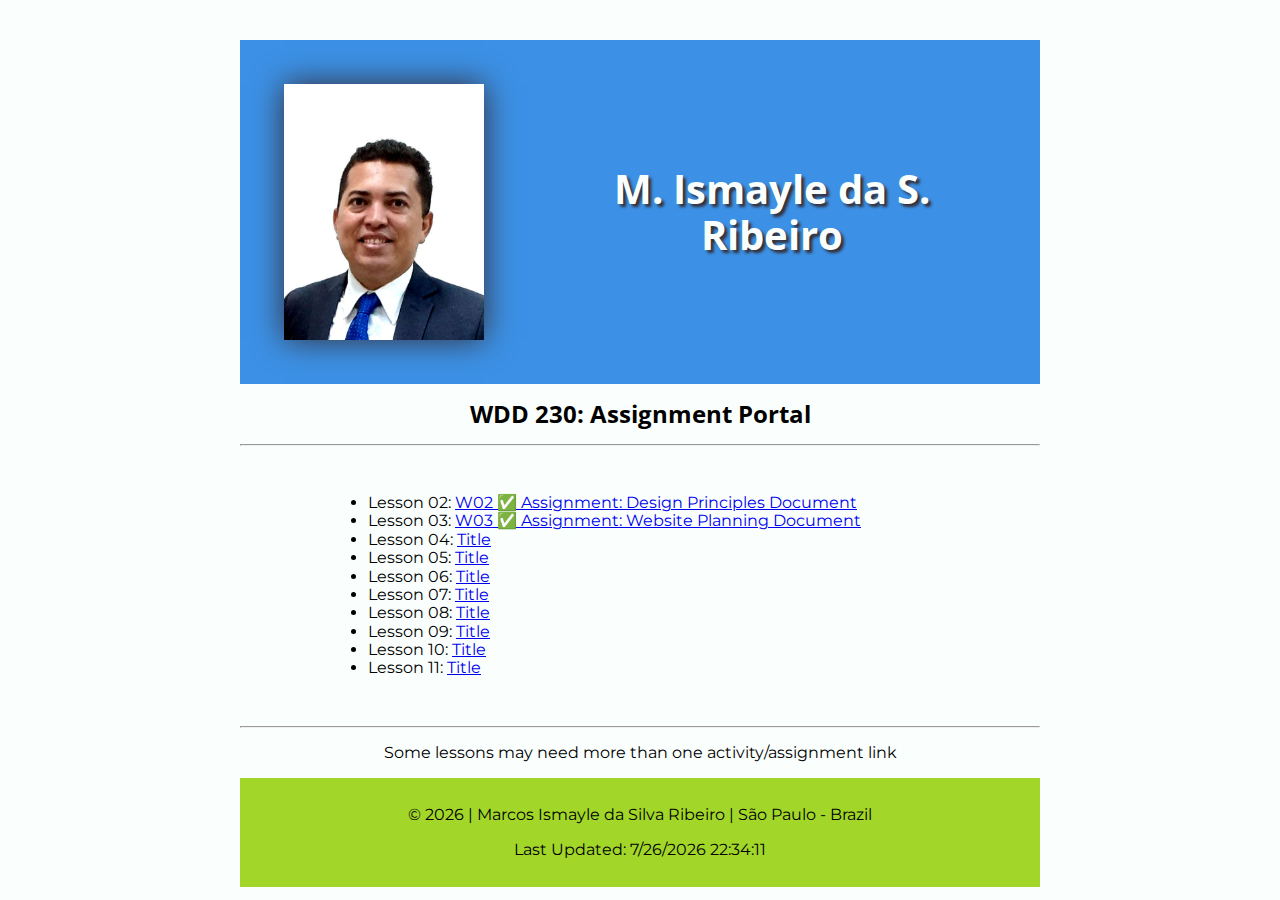
<file: index.html>
<!DOCTYPE html>
<html lang="en-US">
<head>
    <meta charset="UTF-8">
    <meta http-equiv="X-UA-Compatible" content="IE=edge">
    <meta name="viewport" content="width=device-width, initial-scale=1.0">
    <meta name="description" content="Assignment portal for Marcos Ismayle in WDD 230: Web Frontend Development at Brigham Young University - Idaho">
    <link rel="stylesheet" href="styles/normalize.css">
    <link rel="stylesheet" href="styles/small.css">
    <link rel="stylesheet" href="styles/medium.css">
    <title>Marcos Ismayle | WDD230 - Portal Assignment</title>
</head>

<body>
    <header>
        <img src="images/profile-picture.jpg" alt="profile picture">
        <h1>M. Ismayle da S. Ribeiro</h1>
    </header>
    <Main>
        <h2>WDD 230: Assignment Portal</h2>
        <hr>
        <ul>
            <li>Lesson 02: <a href="lesson2/design-principles.html">W02 ✅ Assignment: Design Principles Document</a></li>
            <li>Lesson 03: <a href="lesson3">W03 ✅ Assignment: Website Planning Document</a></li>
            <li>Lesson 04: <a href="#">Title</a></li>
            <li>Lesson 05: <a href="#">Title</a></li>
            <li>Lesson 06: <a href="#">Title</a></li>
            <li>Lesson 07: <a href="#">Title</a></li>
            <li>Lesson 08: <a href="#">Title</a></li>
            <li>Lesson 09: <a href="#">Title</a></li>
            <li>Lesson 10: <a href="#">Title</a></li>
            <li>Lesson 11: <a href="#">Title</a></li>
        </ul>
        <hr>
        <p>Some lessons may need more than one activity/assignment link</p>
    </Main>

    <footer>
        <p>&copy; <span id="currentYear"></span> | Marcos Ismayle da Silva Ribeiro | São Paulo - Brazil</p>
        <p><span id="lastUpdated"></span> </p>
    </footer>
    <script src="scripts/script.js"></script>
</body>

</html>
</file>
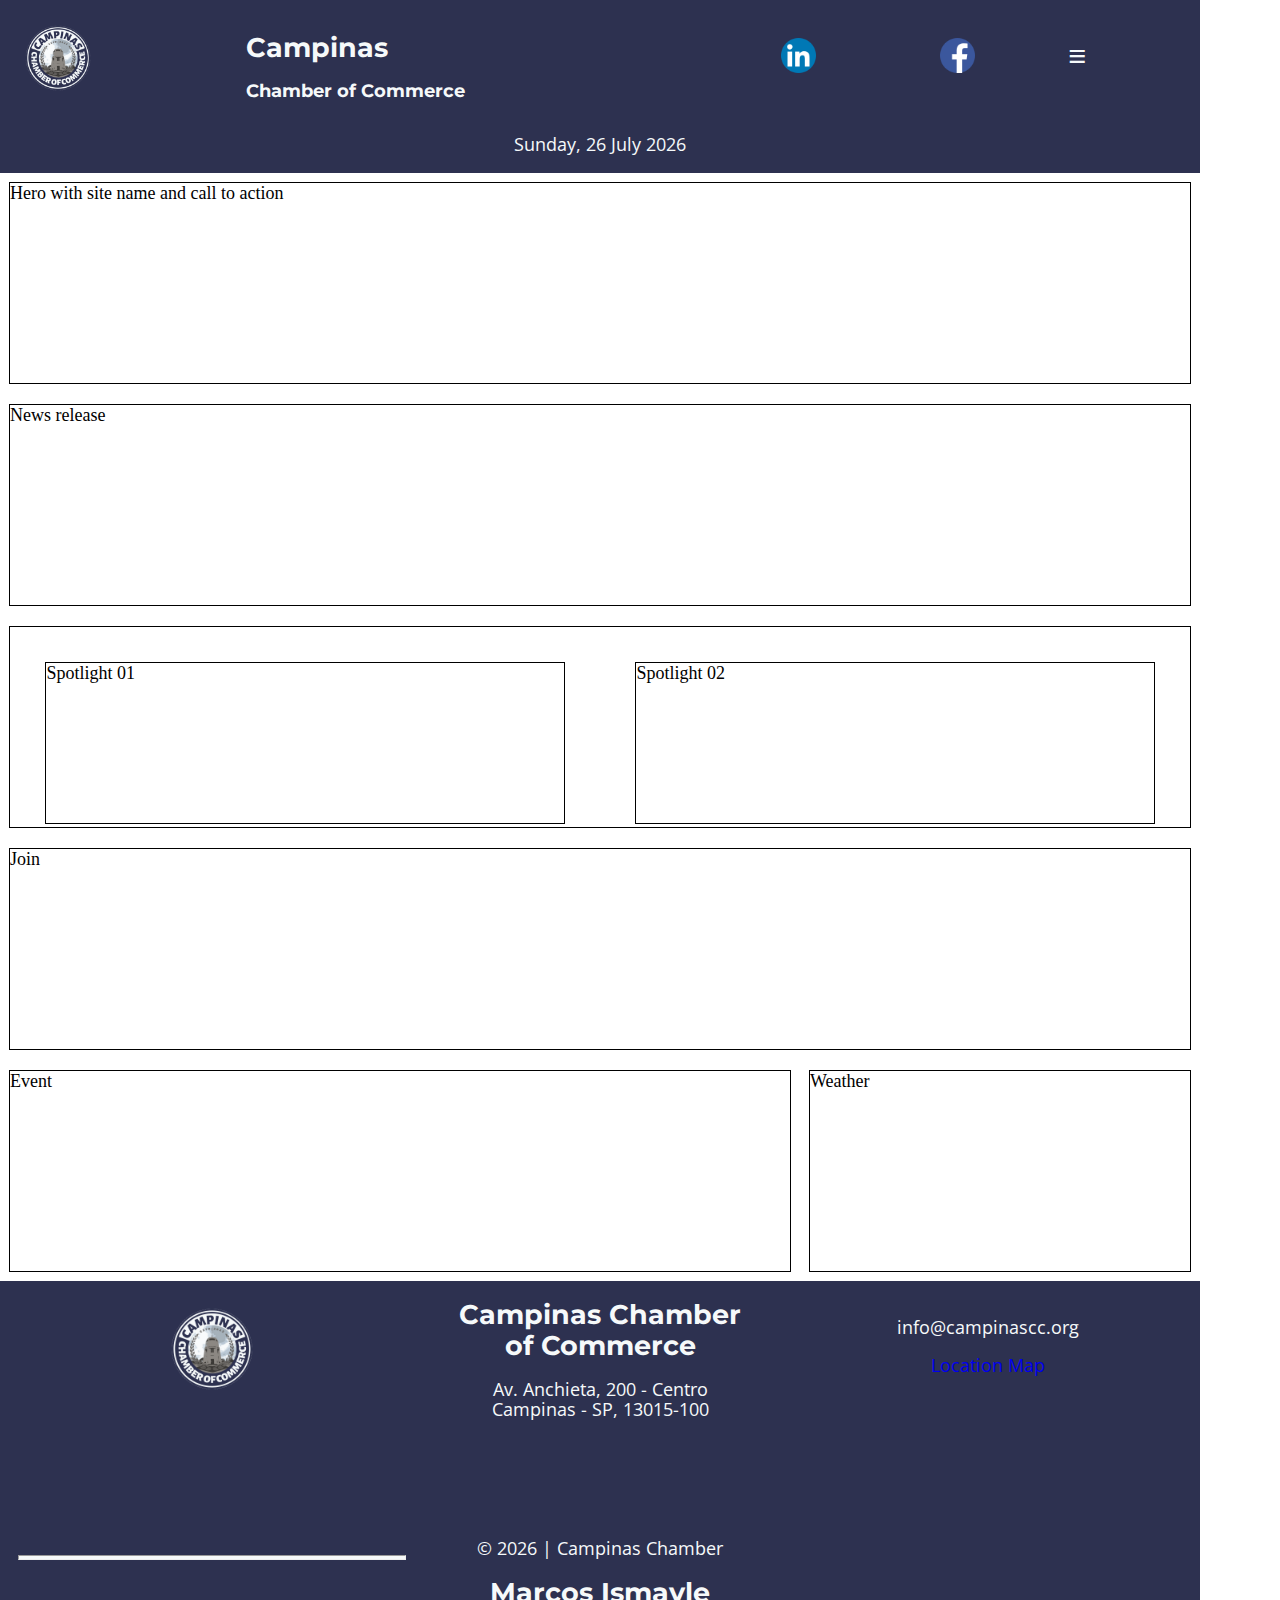
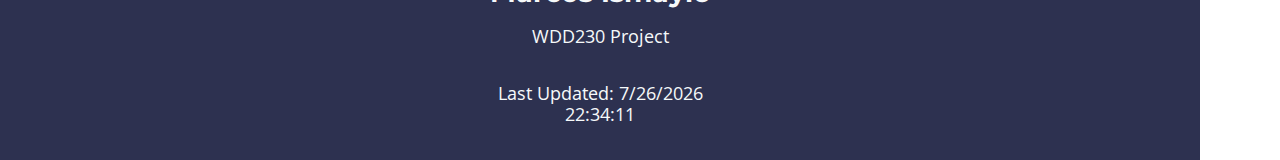
<file: chamber/index.html>
<!DOCTYPE html>
<html lang="en-US">
<head>
    <meta charset="UTF-8">
    <meta http-equiv="X-UA-Compatible" content="IE=edge">
    <meta name="viewport" content="width=device-width, initial-scale=1.0">
    <meta name="description" content="Homepage for Campinas Chamber of Commerce Website">
    <link rel="stylesheet" href="styles/normalize.css">
    <link rel="stylesheet" href="styles/small.css">
    <link rel="stylesheet" href="styles/medium.css">
    <title>Campinas Chamber of Commerce | Home </title>
</head>

<body>

    <header>
        <div class="grid-container">
            <img class="logo" src="images/chamber-of-commerce-logo.png" alt="Logo-image">        
            <div>
                <h1>Campinas</h1>
                <h2>Chamber of Commerce</h2>
            </div>        
            <a href="https://www.linkedin.com"><img src="images/linkedin-logo.png" alt="linkedin-logo-image"></a>
            <a href="https://www.fb.com"><img src="images/facebook-logo.png" alt="facebook-logo-image"></a>
            <nav>
                <ul class="navigation">
                    <li><a id="menu" href="#"></a></li>
                    <li><a href="index.html">Home</a></li>
                    <li><a href="target-audience.html">Audience</a></li>
                    <li><a href="design.html">Design</a></li>
                </ul>        
            </nav>
        </div>
        <p class="colored"><span id="todayString"></span></p>
    </header>

    <main>
        <div class="grid-container">
            <Section class="item1">Hero with site name and call to action</Section>
            <section class="item2">Event</section>
            <section class="item3">Weather</section>
            <section class="item4">News release</section>
            <section class="item5">
                <div>Spotlight 01</div>
                <div>Spotlight 02</div>
                <div>Spotlight 03</div>
            </section>
            <section class="item6">Join</section>
        </div>
    </main>

    <footer class="footer-grid">
        <img class="logo" src="images/chamber-of-commerce-logo.png" alt="Logo-image">
        <div>
            <h2 class="colored">Campinas Chamber of Commerce</h2>
            <p class="colored">Av. Anchieta, 200 - Centro Campinas - SP, 13015-100</p>
        </div>
        <div>
            <p class="colored">info@campinascc.org</p>
            <a href="https://goo.gl/maps/8EKWkgr32wRgwiud7">Location Map</a>
        </div>
        <hr>
        <div>
            <p class="colored">&copy; <span id="currentYear"></span> | Campinas Chamber</p>
            <h2 class="colored">Marcos Ismayle</h2>
            <p class="colored">WDD230 Project</p>
            <p class="colored"><span id="lastUpdated"></span> </p>
        </div>
    </footer>

    <script src="scripts/script.js"></script>

</body>

</html>
</file>
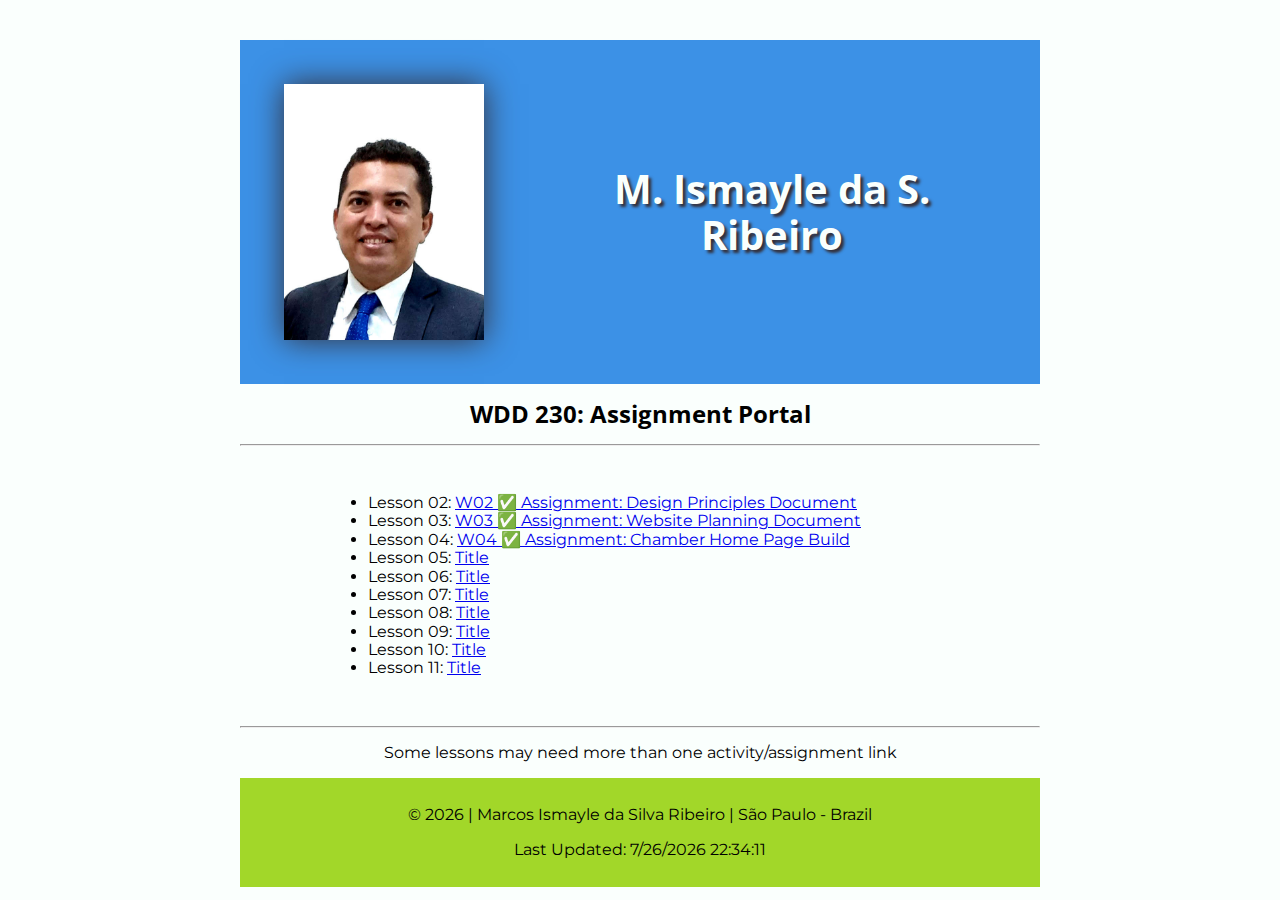
<file: lesson1/index.html>
<!DOCTYPE html>
<html lang="en-US">
<head>
    <meta charset="UTF-8">
    <meta http-equiv="X-UA-Compatible" content="IE=edge">
    <meta name="viewport" content="width=device-width, initial-scale=1.0">
    <meta name="description" content="Assignment portal for Marcos Ismayle in WDD 230: Web Frontend Development at Brigham Young University - Idaho">
    <link rel="stylesheet" href="styles/normalize.css">
    <link rel="stylesheet" href="styles/small.css">
    <link rel="stylesheet" href="styles/medium.css">
    <title>Marcos Ismayle | WDD230 - Portal Assignment</title>
</head>

<body>
    <header>
        <img src="images/profile-picture.jpg" alt="profile picture">
        <h1>M. Ismayle da S. Ribeiro</h1>
    </header>
    <Main>
        <h2>WDD 230: Assignment Portal</h2>
        <hr>
        <ul>
            <li>Lesson 02: <a href="../lesson2/design-principles.html">W02 ✅ Assignment: Design Principles Document</a></li>
            <li>Lesson 03: <a href="../lesson3">W03 ✅ Assignment: Website Planning Document</a></li>
            <li>Lesson 04: <a href="../chamber/index.html">W04 ✅ Assignment: Chamber Home Page Build</a></li>
            <li>Lesson 05: <a href="#">Title</a></li>
            <li>Lesson 06: <a href="#">Title</a></li>
            <li>Lesson 07: <a href="#">Title</a></li>
            <li>Lesson 08: <a href="#">Title</a></li>
            <li>Lesson 09: <a href="#">Title</a></li>
            <li>Lesson 10: <a href="#">Title</a></li>
            <li>Lesson 11: <a href="#">Title</a></li>
        </ul>
        <hr>
        <p>Some lessons may need more than one activity/assignment link</p>
    </Main>

    <footer>
        <p>&copy; <span id="currentYear"></span> | Marcos Ismayle da Silva Ribeiro | São Paulo - Brazil</p>
        <p><span id="lastUpdated"></span> </p>
    </footer>
    <script src="scripts/script.js"></script>
</body>

</html>
</file>
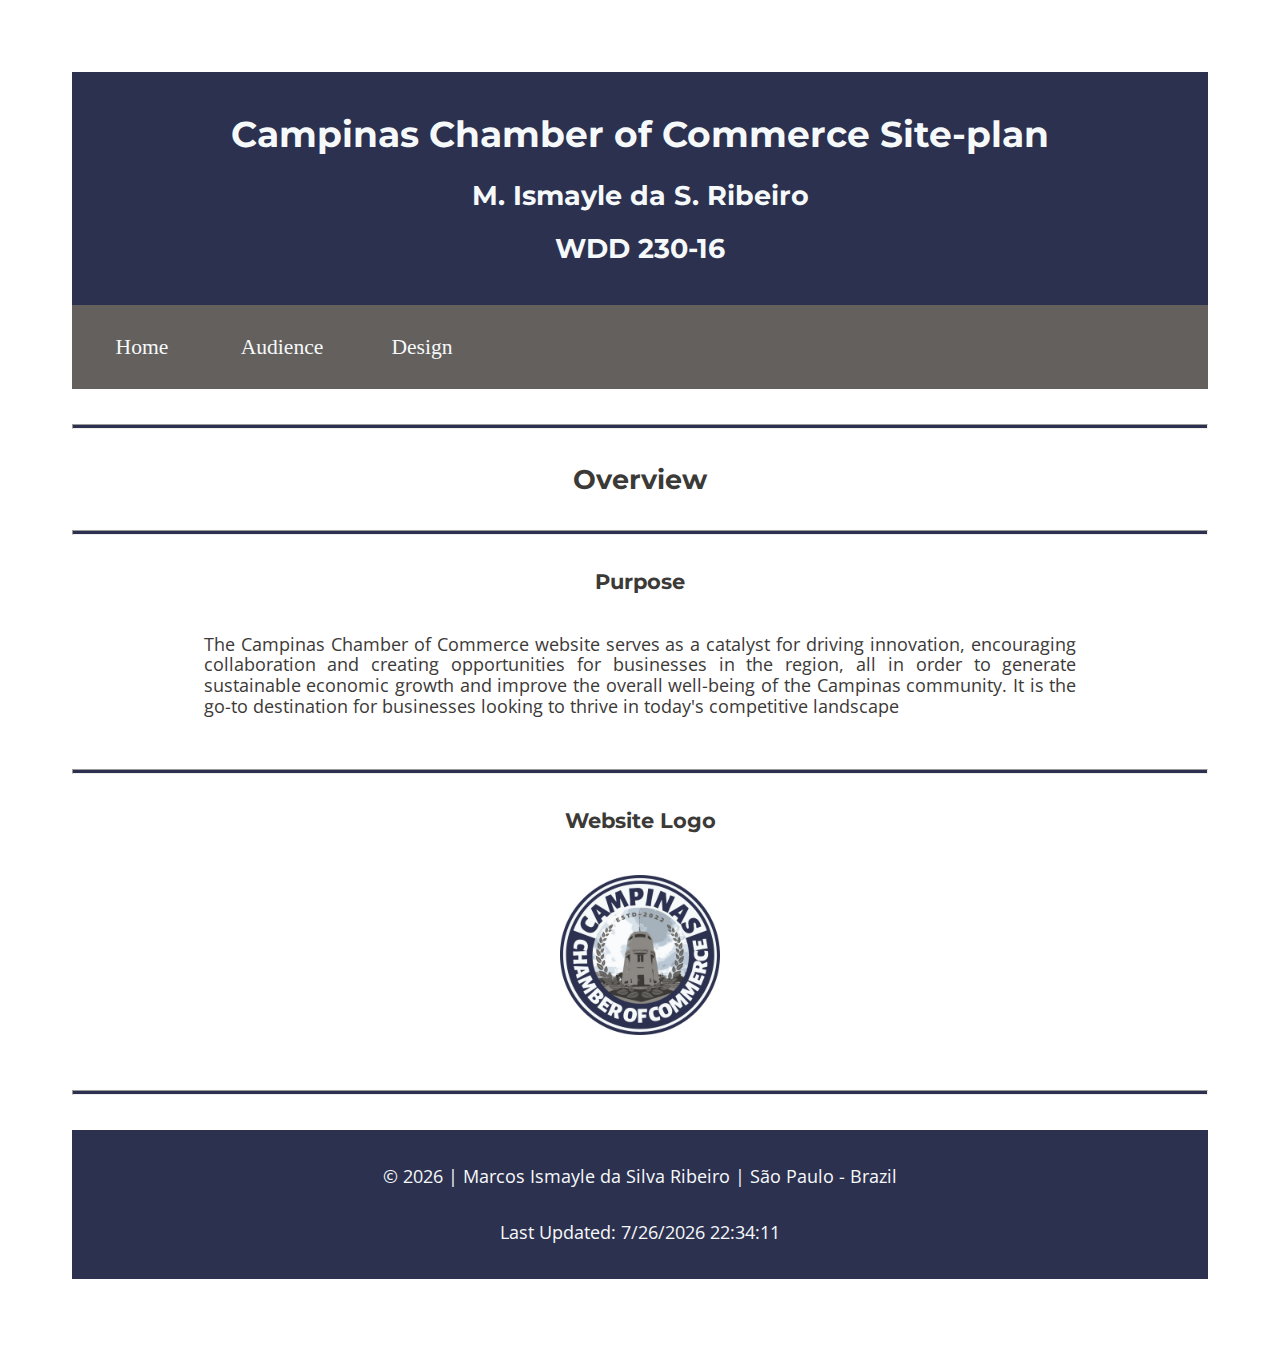
<file: lesson3/index.html>
<!DOCTYPE html>
<html lang="en-US">
<head>
    <meta charset="UTF-8">
    <meta http-equiv="X-UA-Compatible" content="IE=edge">
    <meta name="viewport" content="width=device-width, initial-scale=1.0">
    <meta name="description" content="Site-plan for Campinas Chamber of Commerce Website">
    <link rel="stylesheet" href="styles/normalize.css">
    <link rel="stylesheet" href="styles/small.css">
    <link rel="stylesheet" href="styles/medium.css">
    <title>Campinas Chamber of Commerce | Site-plan | Home </title>
</head>

<body>

    <header>
        <h1>Campinas Chamber of Commerce Site-plan</h1>
        <h2>M. Ismayle da S. Ribeiro</h2>
        <h2>WDD 230-16</h2>
    </header>
    <nav>
        <a href="index.html">Home</a>
        <a href="target-audience.html">Audience</a>
        <a href="design.html">Design</a>
    </nav>

    <main>
        <hr>
        <h2>Overview</h2>
        <hr>
        <h3>Purpose</h3>
        <p>The Campinas Chamber of Commerce website serves as a catalyst for driving innovation, encouraging collaboration and creating opportunities for businesses in the region, all in order to generate sustainable economic growth and improve the overall well-being of the Campinas community. It is the go-to destination for businesses looking to thrive in today's competitive landscape</p>

        <hr>
        <h3>Website Logo</h3>
        <img src="images/chamber-of-commerce-logo.png" alt="Logo-image">
        <hr>
    </main>
    <footer>
        <p class="colored">&copy; <span id="currentYear"></span> | Marcos Ismayle da Silva Ribeiro | São Paulo - Brazil</p>
        <p class="colored"><span id="lastUpdated"></span> </p>
    </footer>
    <script src="scripts/script.js"></script>
</body>

</html>
</file>
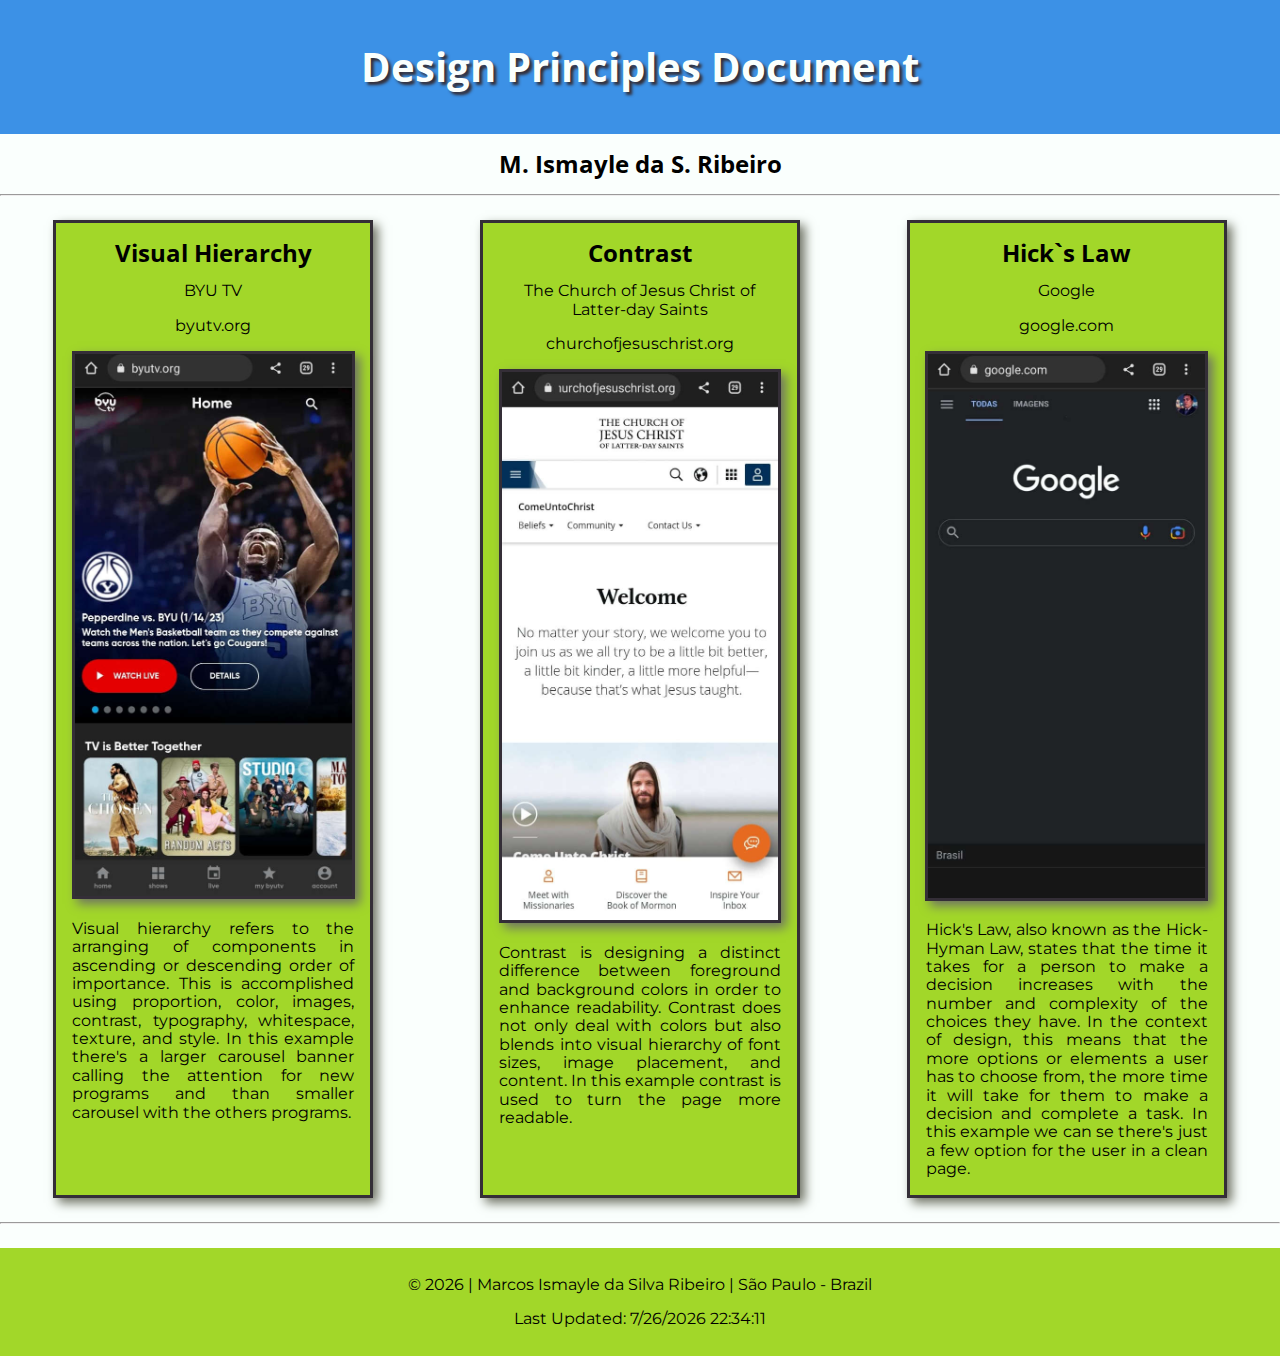
<file: design-principles.html>
<!DOCTYPE html>
<html lang="en-US">
<head>
    <meta charset="UTF-8">
    <meta http-equiv="X-UA-Compatible" content="IE=edge">
    <meta name="viewport" content="width=device-width, initial-scale=1.0">
    <meta name="description" content="W02 Assignment: Design Principles Document">
    <link rel="stylesheet" href="lesson2/styles/normalize.css">
    <link rel="stylesheet" href="lesson2/styles/small.css">
    <link rel="stylesheet" href="lesson2/styles/medium.css">
    <link rel="stylesheet" href="lesson2/styles/large.css">
    <title>Marcos Ismayle | W02 Assignment: Design Principles Document</title>
</head>

<body>
    <header>
        <h1>Design Principles Document</h1>
    </header>
    <main>
        <a href="index.html"><h2>M. Ismayle da S. Ribeiro</h2></a>
        <hr>
        <div id="grid">
            <section>
                <h2>Visual Hierarchy</h2>
                <p>BYU TV</p>
                <p><a href="https://www.byutv.org/">byutv.org</a></p>
                <img src="lesson2/images/visual-hierarchy.jpeg" alt="visual-hierarchy-example">
                <p>Visual hierarchy refers to the arranging of components in ascending or descending order of importance. This is accomplished using proportion, color, images, contrast, typography, whitespace, texture, and style. In this example there's a larger carousel banner calling the attention for new programs and than smaller carousel with the others programs.
                </p>
            </section>
            <section>
                <h2>Contrast</h2>
                <p>The Church of Jesus Christ of Latter-day Saints</p>
                <p><a href="https://www.churchofjesuschrist.org/?lang=eng">churchofjesuschrist.org</a></p>
                <img src="lesson2/images/contrast.jpeg" alt="constrast-example">
                <p>Contrast is designing a distinct difference between foreground and background colors in order to enhance readability. Contrast does not only deal with colors but also blends into visual hierarchy of font sizes, image placement, and content. In this example contrast is used to turn the page more readable.
                </p>
            </section>
            <section>
                <h2>Hick`s Law</h2>
                <p>Google</p>
                <p><a href="https://www.google.com/">google.com</a></p>
                <img src="lesson2/images/hicks-Law.jpeg" alt="hicks-Law-example">
                <p>Hick's Law, also known as the Hick-Hyman Law, states that the time it takes for a person to make a decision increases with the number and complexity of the choices they have. In the context of design, this means that the more options or elements a user has to choose from, the more time it will take for them to make a decision and complete a task. In this example we can se there's just a few option for the user in a clean page.
                </p>
            </section>
        </div>
        <hr>
    </main>

    <footer>
        <p>&copy; <span id="currentYear"></span> | Marcos Ismayle da Silva Ribeiro | São Paulo - Brazil</p>
        <p><span id="lastUpdated"></span> </p>
    </footer>
    <script src="lesson2/scripts/script.js"></script>
</body>

</html>
</file>
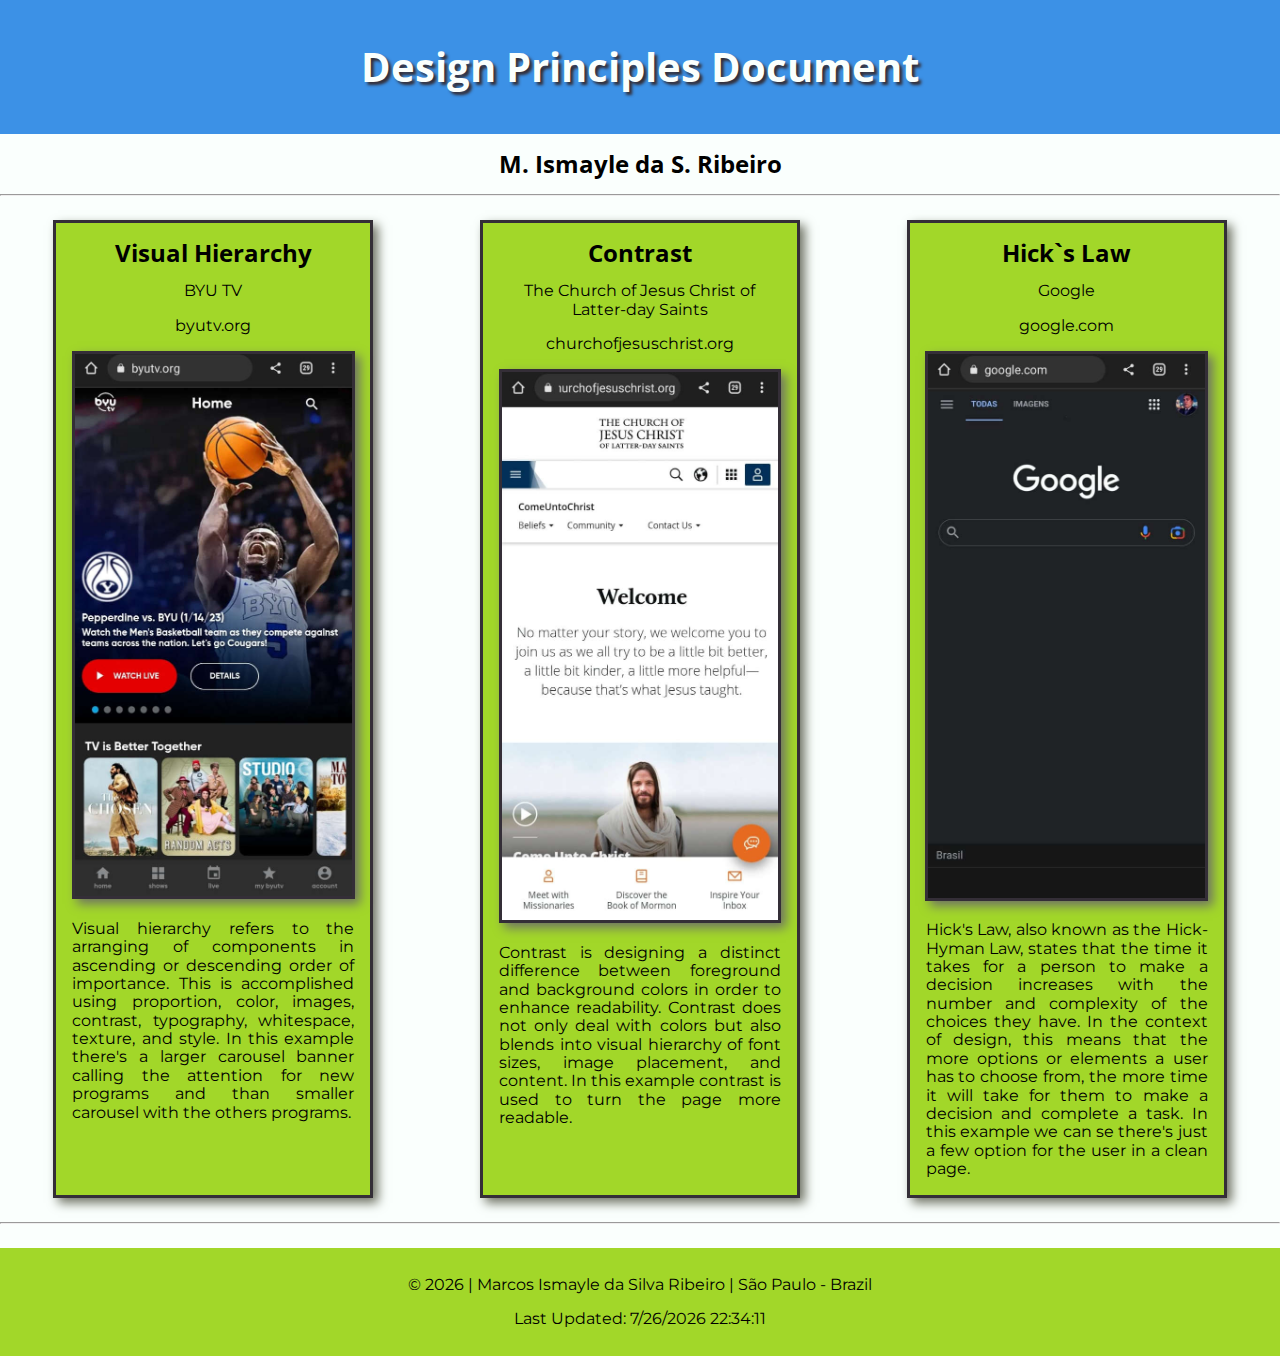
<file: lesson2/design-principles.html>
<!DOCTYPE html>
<html lang="en-US">
<head>
    <meta charset="UTF-8">
    <meta http-equiv="X-UA-Compatible" content="IE=edge">
    <meta name="viewport" content="width=device-width, initial-scale=1.0">
    <meta name="description" content="W02 Assignment: Design Principles Document">
    <link rel="stylesheet" href="styles/normalize.css">
    <link rel="stylesheet" href="styles/small.css">
    <link rel="stylesheet" href="styles/medium.css">
    <link rel="stylesheet" href="styles/large.css">
    <title>Marcos Ismayle | W02 Assignment: Design Principles Document</title>
</head>

<body>
    <header>
        <h1>Design Principles Document</h1>
    </header>
    <main>
        <a href="../lesson1/"><h2>M. Ismayle da S. Ribeiro</h2></a>
        <hr>
        <div id="grid">
            <section>
                <h2>Visual Hierarchy</h2>
                <p>BYU TV</p>
                <p><a href="https://www.byutv.org/">byutv.org</a></p>
                <img src="images/visual-hierarchy.jpeg" alt="visual-hierarchy-example">
                <p>Visual hierarchy refers to the arranging of components in ascending or descending order of importance. This is accomplished using proportion, color, images, contrast, typography, whitespace, texture, and style. In this example there's a larger carousel banner calling the attention for new programs and than smaller carousel with the others programs.
                </p>
            </section>
            <section>
                <h2>Contrast</h2>
                <p>The Church of Jesus Christ of Latter-day Saints</p>
                <p><a href="https://www.churchofjesuschrist.org/?lang=eng">churchofjesuschrist.org</a></p>
                <img src="images/contrast.jpeg" alt="constrast-example">
                <p>Contrast is designing a distinct difference between foreground and background colors in order to enhance readability. Contrast does not only deal with colors but also blends into visual hierarchy of font sizes, image placement, and content. In this example contrast is used to turn the page more readable.
                </p>
            </section>
            <section>
                <h2>Hick`s Law</h2>
                <p>Google</p>
                <p><a href="https://www.google.com/">google.com</a></p>
                <img src="images/hicks-Law.jpeg" alt="hicks-Law-example">
                <p>Hick's Law, also known as the Hick-Hyman Law, states that the time it takes for a person to make a decision increases with the number and complexity of the choices they have. In the context of design, this means that the more options or elements a user has to choose from, the more time it will take for them to make a decision and complete a task. In this example we can se there's just a few option for the user in a clean page.
                </p>
            </section>
        </div>
        <hr>
    </main>

    <footer>
        <p>&copy; <span id="currentYear"></span> | Marcos Ismayle da Silva Ribeiro | São Paulo - Brazil</p>
        <p><span id="lastUpdated"></span> </p>
    </footer>
    <script src="scripts/script.js"></script>
</body>

</html>
</file>
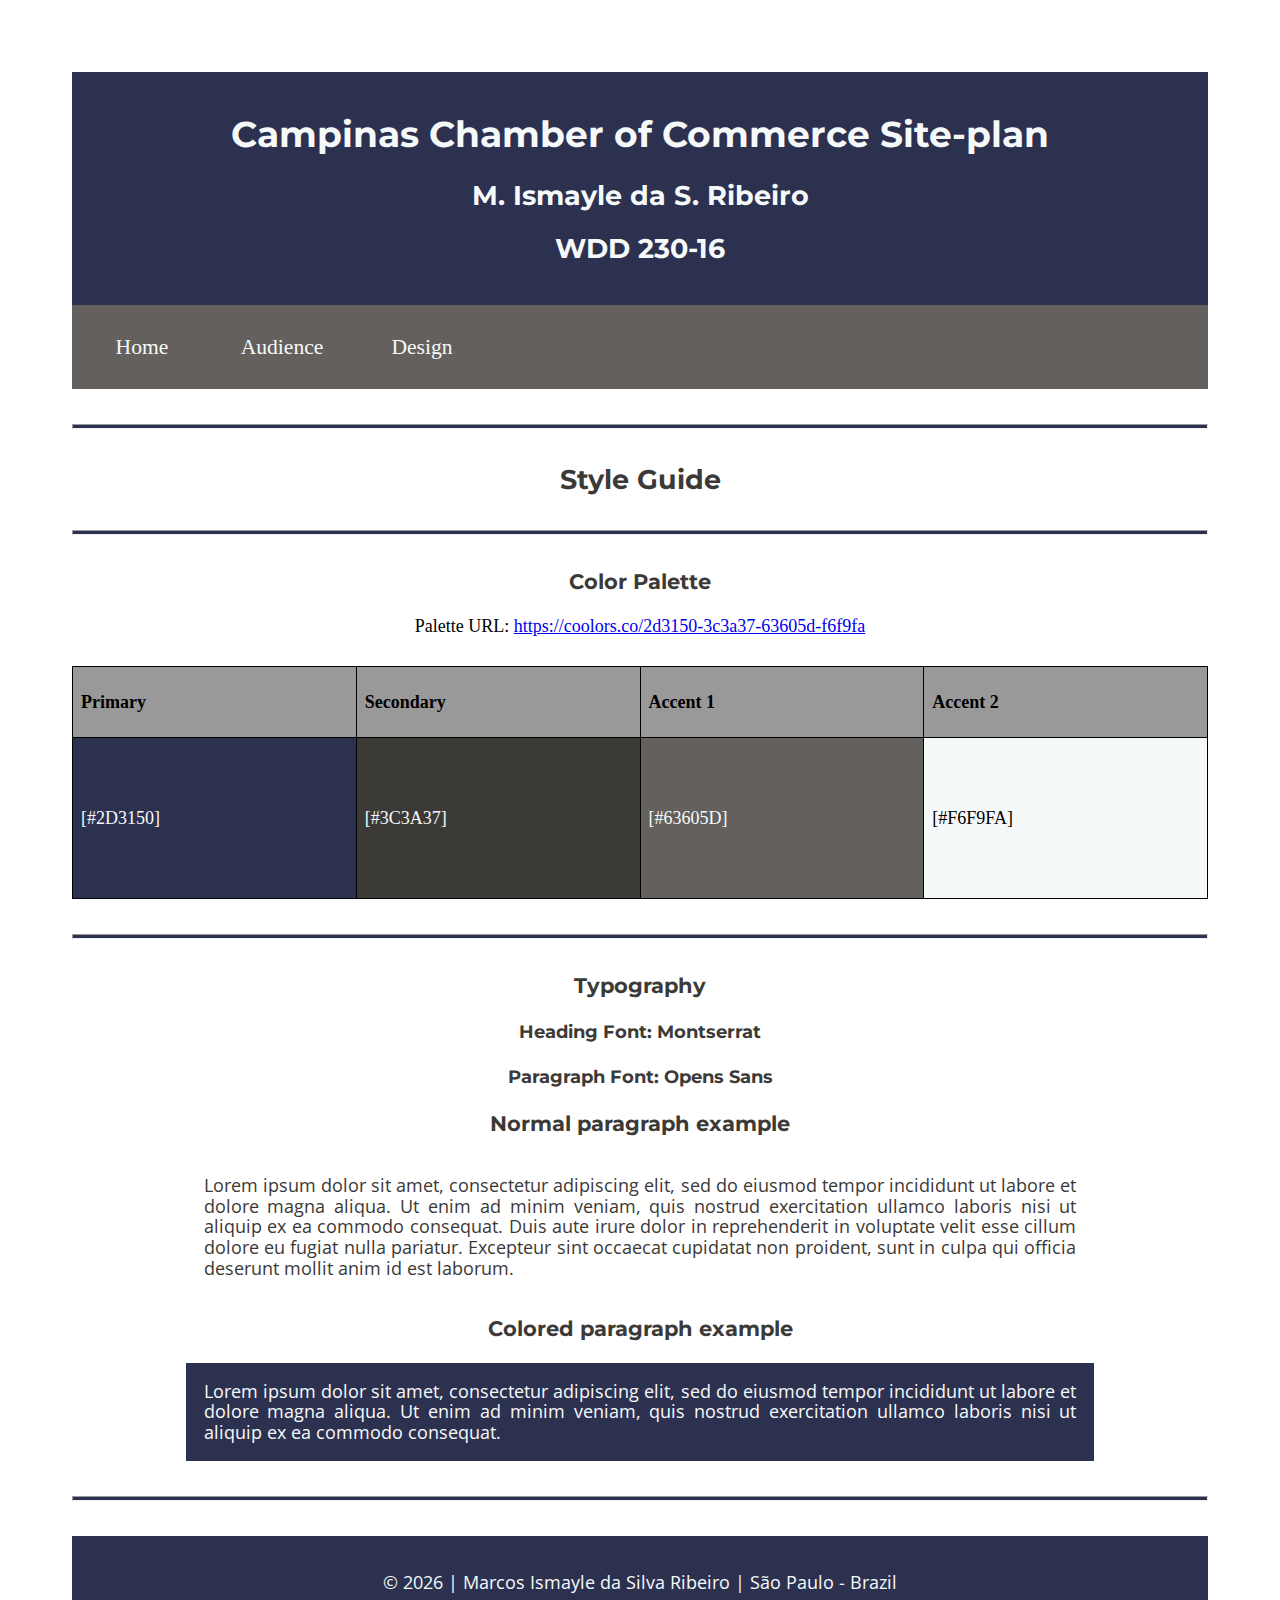
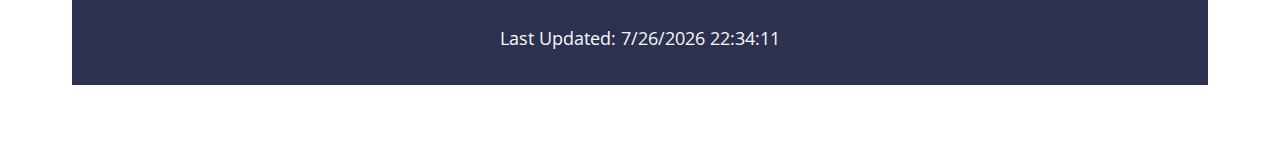
<file: lesson3/design.html>
<!DOCTYPE html>
<html lang="en-US">
<head>
    <meta charset="UTF-8">
    <meta http-equiv="X-UA-Compatible" content="IE=edge">
    <meta name="viewport" content="width=device-width, initial-scale=1.0">
    <meta name="description" content="Site-plan for Campinas Chamber of Commerce Website">
    <link rel="stylesheet" href="styles/normalize.css">
    <link rel="stylesheet" href="styles/small.css">
    <link rel="stylesheet" href="styles/medium.css">
    <title>Campinas Chamber of Commerce | Site-plan | Design </title>
</head>

<body>

    <header>
        <h1>Campinas Chamber of Commerce Site-plan</h1>
        <h2>M. Ismayle da S. Ribeiro</h2>
        <h2>WDD 230-16</h2>
    </header>
    <nav>
        <a href="index.html">Home</a>
        <a href="target-audience.html">Audience</a>
        <a href="design.html">Design</a>
    </nav>

    <main>
        <hr>
        <h2>Style Guide</h2>
        <hr>
        <h3>Color Palette</h3>
        
        Palette URL: <a href="https://coolors.co/2d3150-3c3a37-63605d-f6f9fa"
        target="_blank">https://coolors.co/2d3150-3c3a37-63605d-f6f9fa</a>

        <table class="colors">
            <tr>
                <th>Primary</th>
                <th>Secondary</th>
                <th>Accent 1</th>
                <th>Accent 2</th>
            </tr>
            <tr>
                <td class="primary">[#2D3150]</td>
                <td class="secondary">[#3C3A37]</td>
                <td class="accent1">[#63605D]</td>
                <td class="accent2">[#F6F9FA]</td>
            </tr>
        </table>
        
        <hr>
        <h3>Typography</h3>

        <h4>Heading Font: Montserrat</h4>
        
        <h4>Paragraph Font: Opens Sans</h4>
        
        <h3>Normal paragraph example</h3>
        <p>
            Lorem ipsum dolor sit amet, consectetur adipiscing elit, sed do eiusmod tempor incididunt ut labore et
            dolore magna aliqua. Ut enim ad minim veniam, quis nostrud exercitation ullamco laboris nisi ut aliquip ex
            ea commodo consequat. Duis aute irure dolor in reprehenderit in voluptate velit esse cillum dolore eu fugiat
            nulla pariatur. Excepteur sint occaecat cupidatat non proident, sunt in culpa qui officia deserunt mollit
            anim id est laborum.
        </p>
        
        <h3>Colored paragraph example</h3>
        <p class="colored">
            Lorem ipsum dolor sit amet, consectetur adipiscing elit, sed do eiusmod tempor incididunt ut labore et
            dolore magna aliqua. Ut enim ad minim veniam, quis nostrud exercitation ullamco laboris nisi ut aliquip ex
            ea commodo consequat.
        </p>
        <hr>

    </main>
    <footer>
        <p class="colored">&copy; <span id="currentYear"></span> | Marcos Ismayle da Silva Ribeiro | São Paulo - Brazil</p>
        <p class="colored"><span id="lastUpdated"></span> </p>
    </footer>
    <script src="scripts/script.js"></script>
</body>

</html>
</file>
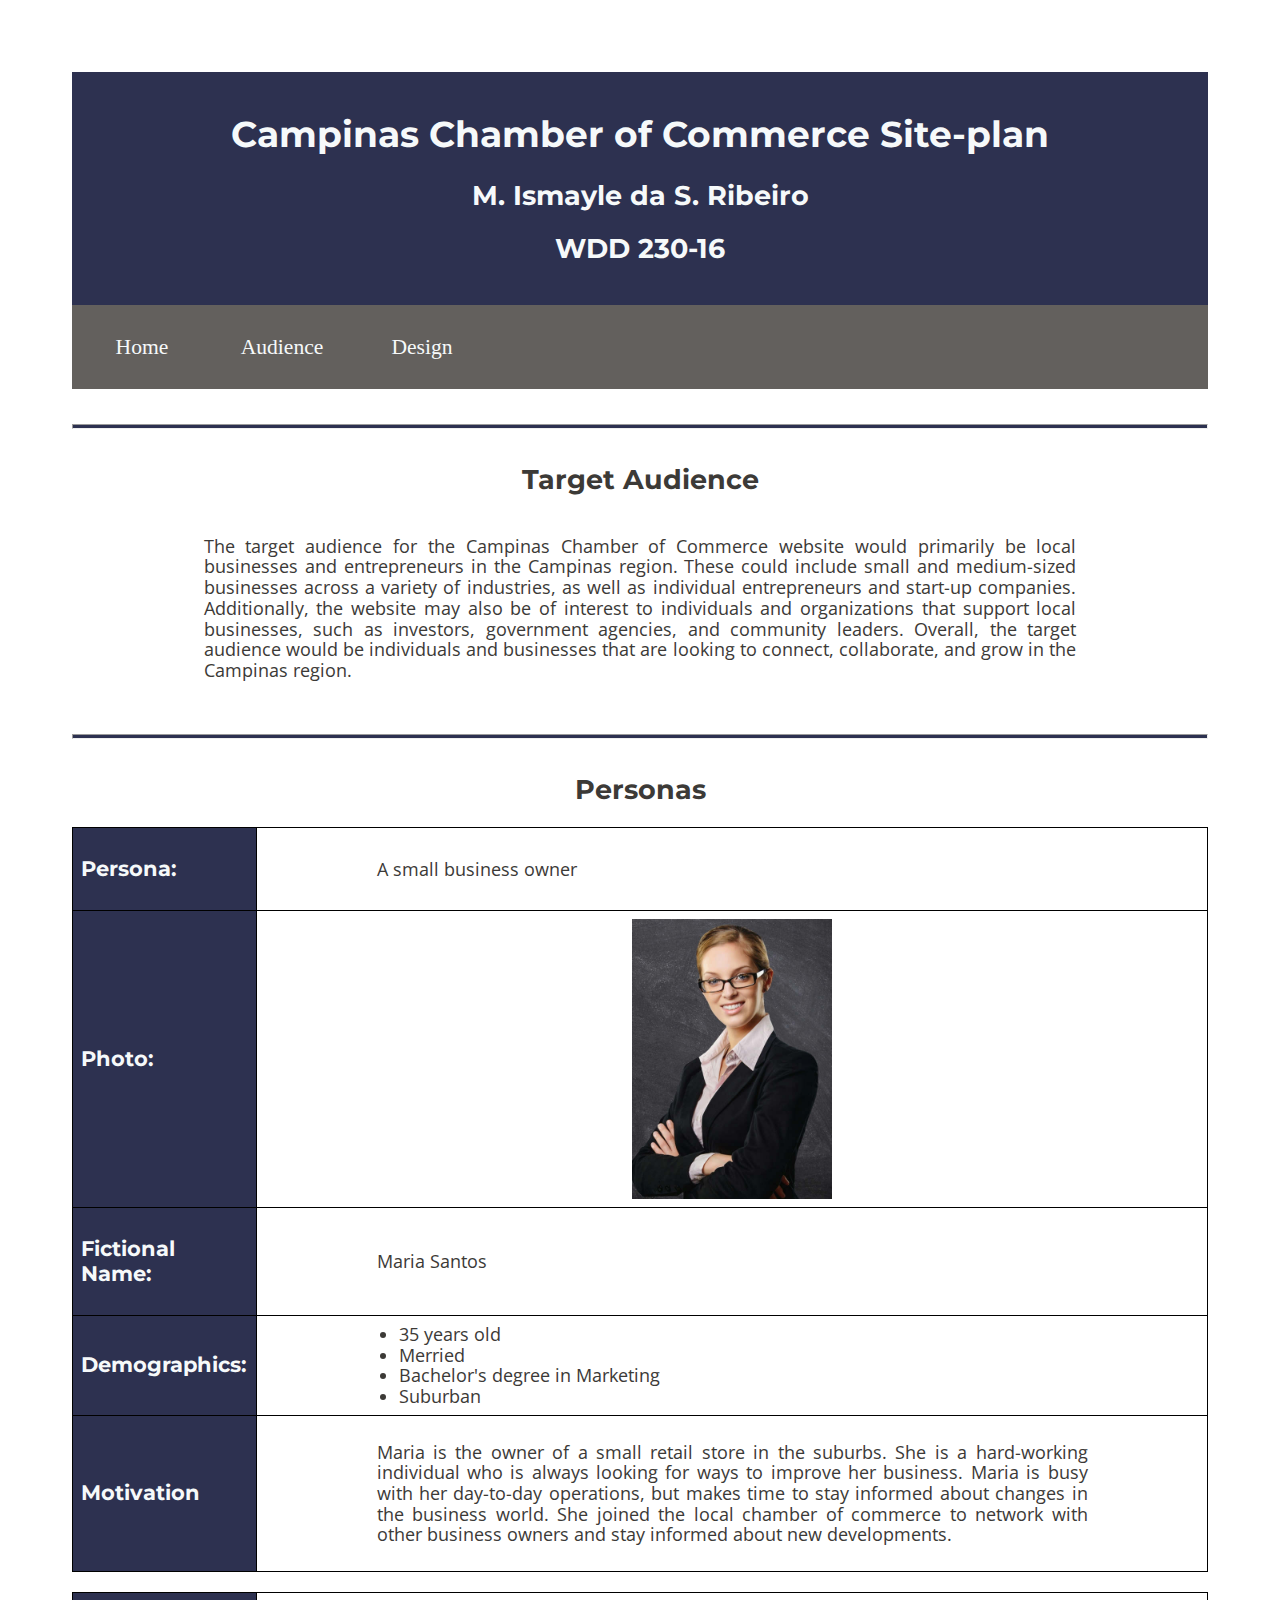
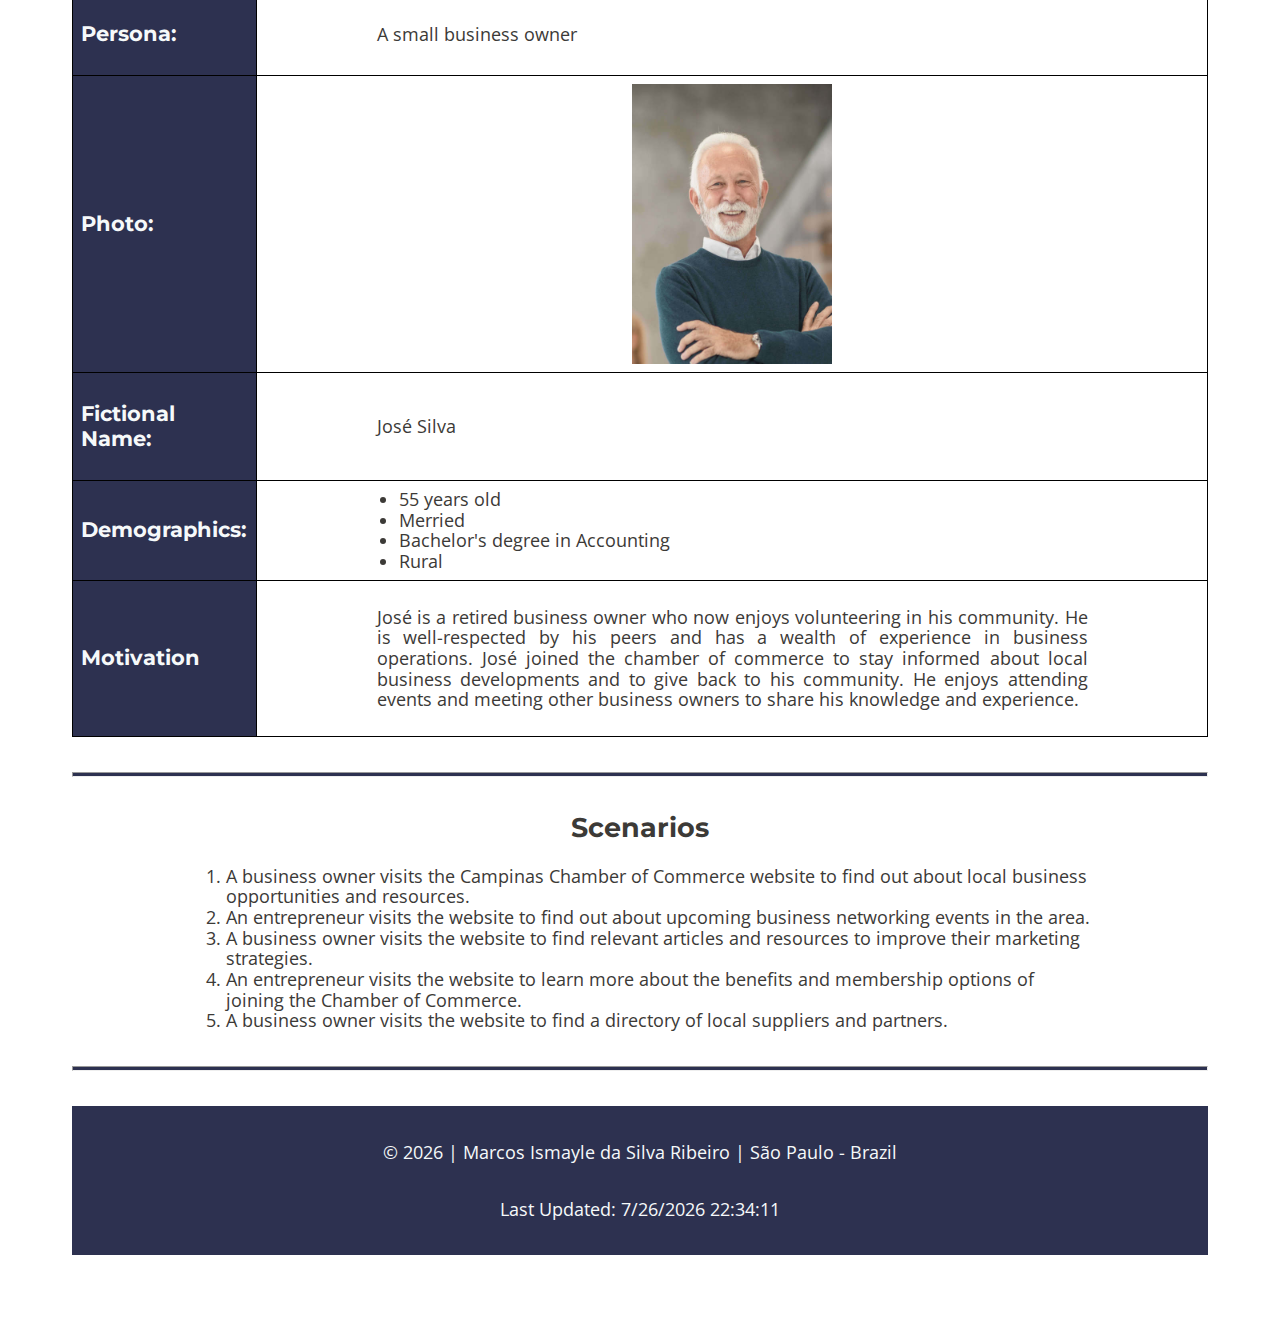
<file: lesson3/target-audience.html>
<!DOCTYPE html>
<html lang="en-US">
<head>
    <meta charset="UTF-8">
    <meta http-equiv="X-UA-Compatible" content="IE=edge">
    <meta name="viewport" content="width=device-width, initial-scale=1.0">
    <meta name="description" content="Site-plan for Campinas Chamber of Commerce Website">
    <link rel="stylesheet" href="styles/normalize.css">
    <link rel="stylesheet" href="styles/small.css">
    <link rel="stylesheet" href="styles/medium.css">
    <title>Campinas Chamber of Commerce | Site-plan | Target audience </title>
</head>

<body>

    <header>
        <h1>Campinas Chamber of Commerce Site-plan</h1>
        <h2>M. Ismayle da S. Ribeiro</h2>
        <h2>WDD 230-16</h2>
    </header>
    <nav>
        <a href="index.html">Home</a>
        <a href="target-audience.html">Audience</a>
        <a href="design.html">Design</a>
    </nav>

    <main>
        <hr>
        <h2>Target Audience</h2>
        <p>The target audience for the Campinas Chamber of Commerce website would primarily be local businesses and entrepreneurs in the Campinas region. These could include small and medium-sized businesses across a variety of industries, as well as individual entrepreneurs and start-up companies. Additionally, the website may also be of interest to individuals and organizations that support local businesses, such as investors, government agencies, and community leaders. Overall, the target audience would be individuals and businesses that are looking to connect, collaborate, and grow in the Campinas region.</p>

        <hr>
        <h2>Personas</h2>
        <table> 
            <tr>
                <th><h3>Persona:</h3></th>
                <td><p>A small business owner</p></td>
            </tr>
            <tr>
                <th><h3>Photo:</h3></th>
                <td><img src="images/woman.jpg" alt="woman-picture"></td>
            </tr>
            <tr>
                <th><h3>Fictional Name:</h3></th>
                <td><p>Maria Santos</p></td>
            </tr>
            <tr>
                <th><h3>Demographics:</h3></th>
                <td><ul>
                        <li>35 years old</li>
                        <li>Merried</li>
                        <li>Bachelor's degree in Marketing</li>
                        <li>Suburban</li>
                    </ul></td>
            </tr>
            <tr>
                <th><h3>Motivation</h3></th>
                <td><p>Maria is the owner of a small retail store in the suburbs. She is a hard-working individual who is always looking for ways to improve her business. Maria is busy with her day-to-day operations, but makes time to stay informed about changes in the business world. She joined the local chamber of commerce to network with other business owners and stay informed about new developments.</p></td>
            </tr>
        </table>    
        <table>
            <tr>            
                <th><h3>Persona:</h3></th>
                <td><p>A small business owner</p></td>
            </tr>
            <tr>
                <th><h3>Photo:</h3></th>
                <td><img src="images/man.jpg" alt="woman-picture"></td>
            </tr>
            <tr>
                <th><h3>Fictional Name:</h3></th>
                <td><p>José Silva</p></td>
            </tr>
            <tr>
                <th><h3>Demographics:</h3></th>
                <td><ul>
                        <li>55 years old</li>
                        <li>Merried</li>
                        <li>Bachelor's degree in Accounting</li>
                        <li>Rural</li>
                    </ul></td>
            <tr>
                <th><h3>Motivation</h3></th>
                <td><p>José is a retired business owner who now enjoys volunteering in his community. He is well-respected by his peers and has a wealth of experience in business operations. José joined the chamber of commerce to stay informed about local business developments and to give back to his community. He enjoys attending events and meeting other business owners to share his knowledge and experience.</p></td>
            </tr>
        </table>  
        <hr>
        <h2>Scenarios</h2>
        <ol>
            <li>A business owner visits the Campinas Chamber of Commerce website to find out about local business opportunities and resources.</li>
            <li>An entrepreneur visits the website to find out about upcoming business networking events in the area.</li>
            <li>A business owner visits the website to find relevant articles and resources to improve their marketing strategies.</li>
            <li>An entrepreneur visits the website to learn more about the benefits and membership options of joining the Chamber of Commerce.</li>
            <li>A business owner visits the website to find a directory of local suppliers and partners.</li>
        </ol>
        <hr>
    </main>
    <footer>
        <p class="colored">&copy; <span id="currentYear"></span> | Marcos Ismayle da Silva Ribeiro | São Paulo - Brazil</p>
        <p class="colored"><span id="lastUpdated"></span> </p>
    </footer>
    <script src="scripts/script.js"></script>
</body>

</html>
</file>
<file: styles/small.css>
@import url('https://fonts.googleapis.com/css2?family=Montserrat&family=Open+Sans&display=swap');

:root {
    /* Chosen colors */
    --primary:#3C91E6;
    --secondary:#A2D729;
    --accent1:#342E37;
    --accent2:#FAFFFD;

    /* Chosen fonts */
    --heading-font: Open Sans, Arial, sans-serif;
    --paragraph-font: Montserrat, Helvetica, sans-serif;

}

* {
    margin: 0;
    box-sizing: border-box;
}

body {
    background-color: var(--accent2);
    font-family: var(--paragraph-font);
    height: 100%;
    max-width: 800px;
    margin: auto;
    margin-top: 40px;
}

header {
    background-color: var(--primary);
    text-align: center;
    padding: 0.75rem;
}

header img{
    box-shadow: 0 0 30px var(--accent1);
    width: 200px;
    height: auto;
    margin-top: 20px;
}

main ul{
    padding: 3rem;
    max-width: 45rem;
    margin-left: 2rem;
}

h1 {
    text-shadow:3px 3px 3px var(--accent1);
    font-family: var(--heading-font);
    color: var(--accent2);
    font-size: 2rem;
    margin: 2rem;
}

h2 {
    font-family: var(--heading-font);
    text-align: center;
    font-size: 1.2rem;
    margin: 1rem;
}

p {
    text-align: center;
    margin: 1rem;
}

footer {
    background-color: var(--secondary);
    text-align: center;
    padding: 0.75rem;
}
</file>
<file: styles/medium.css>
@media screen and (min-width: 32.5em) {
    h1 {
        font-size: 2.5rem;
    }

    h2 {
        font-size: 1.5rem;
    }

    header {
        display: flex;
        justify-content: center;
    }

    header img {
        margin: 2em 2em;
        float: right;
    }

    header h1 {
        align-self: center;
    }

    main ul{
        margin-left: 10%;
    }
  }
</file>
<file: chamber/styles/small.css>
@import url('https://fonts.googleapis.com/css2?family=Montserrat&family=Open+Sans&display=swap');

:root {
  /* color palette */
  --primary-color: #2D3150;
  --secondary-color:#3C3A37;
  --accent1-color:#63605D;
  --accent2-color:#F6F9FA;

  /* Font family */
  --heading-font: "Montserrat";
  --paragraph-font: "Open Sans", Helvetica, sans-serif;

  /* Text colors */
  --headline-color-on-white: #3C3A37;  /* headlines on a white background */ 
  --headline-color-on-color: #F6F9FA; /* headlines on a colored background */ 
  --paragraph-color-on-white: #3C3A37; /* paragraph text on a white background */ 
  --paragraph-color-on-color: #F6F9FA; /* paragraph text on a colored background */ 
  --paragraph-background-color: #2D3150  ;
  --nav-link-color: #F6F9FA;
  --nav-background-color: #63605D;
  --nav-hover-link-color: #F6F9FA;
  --nav-hover-background-color: #2D3150;
}

* {
  margin: 0;
  padding: 0;
}

body {
  font-size: 18px;
  text-align: center;
}

/* Header */

header {
  background-color: var(--paragraph-background-color);
}

header .grid-container {
  display: grid;
  grid-template-columns: 1fr 2fr .5fr .8fr .5fr;
  align-items: center;
  justify-content: space-between;
}

header h1 {
  text-align: left;
  font-size: 1em;
  color: var(--headline-color-on-color);
}

header h2 {
  text-align: left;
  font-size: .7em;
  color: var(--headline-color-on-color);
}

header a img {
  width: 35px;
}

header .logo {
  padding: 1em 1em;
  width: 80px;
}

nav {
	margin: 0 auto;
	max-width: 760px;
}

.navigation {
	list-style: none;
	margin: 0;
	padding: 0;
}
.navigation li:first-child {
	display: block;
}
.navigation li {
	display: none;
}
.navigation a {
	display: block;
	padding: 0.75rem;
	text-align: left;
	text-decoration: none;
	font-weight: 700;
	transition: 0.5s;
	font-size: clamp(1rem, 2vmin, 1.5rem);
  color: var(--accent2-color);
}

#menu::before {
	content: "≡";
	font-size: 2rem;
  color: var(--accent2-color);
}

.navigation a:hover, navigation a:active {
	background-color: var(--nav-background-color);
}


.responsive li {
	display: block;
}

.responsive #menu::before {
	content: "x";
}

h1, h2, h3, h4, h5, h6 {
  font-family: var(--heading-font);
  color: var(--headline-color-on-white);
}

hr {
  height: 3px;
  margin: 35px 0;
  background: var(--accent2-color);
}

main section{
  border:solid 1px black;
  text-align: left;
  margin: 0.5em;
  height: 200px;
}

main section div {
  border:solid 1px black;
  margin: 3%;
  height: 4em;
}

main section div:nth-child(3), section.item6 {
  display: none;
}



p {
  font-family: var(--paragraph-font);
  color: var(--paragraph-color-on-white);
  padding: 1em;
  margin: 0 10%;
}

p.colored, h2.colored {
  background-color: var(--paragraph-background-color);
  color: var(--paragraph-color-on-color);
  margin: 0 10%;
}

main p, main p.colored {
  text-align: justify;
}

footer {
  padding: 1em;
  text-align: center;
  background-color: var(--paragraph-background-color);
}

footer a {
  text-decoration: none;
  font-family: var(--paragraph-font);
}

footer .logo{
  display: block;
  margin: 0 auto;
  width: 100px;
}
</file>
<file: chamber/styles/medium.css>
@media screen and (min-width: 32.5em) {

    body {
        max-width: 1200px;
      }
    
    nav {
        flex-direction: row;
        line-height: 3em;
      }

    nav a {
        width: 120px;
    }

    header h1 {
        font-size: 1.5em;
    }

    header h2 {
        font-size: 1em;
    }

    main .grid-container {
      display: grid;
      grid-template-columns: 2fr 1fr;
      row-gap: 2px;
    }

    .grid-container .item1 {
      grid-column: 1/3;
    }

    .grid-container .item4 {
      grid-column: 1/3;
      grid-row: 2/3;
    }

    .grid-container .item5 {
      grid-column: 1/3;
      grid-row: 3/4;
    }

    .grid-container .item6 {
      grid-column: 1/3;
      grid-row: 4/5;
    }

    main section.item6 {
      display: unset;
    }

    main section {
      justify-items: center;
      display: inline-flex;
    }

    main section div {
      height: 80%;
      width: 90%;
    }

    .footer-grid {
      display: grid;
      grid-template-columns: 1fr 1fr 1fr;
      grid-template-rows: 1fr 1fr;     
    } 

  }
</file>
<file: lesson1/styles/small.css>
@import url('https://fonts.googleapis.com/css2?family=Montserrat&family=Open+Sans&display=swap');

:root {
    /* Chosen colors */
    --primary:#3C91E6;
    --secondary:#A2D729;
    --accent1:#342E37;
    --accent2:#FAFFFD;

    /* Chosen fonts */
    --heading-font: Open Sans, Arial, sans-serif;
    --paragraph-font: Montserrat, Helvetica, sans-serif;

}

* {
    margin: 0;
    box-sizing: border-box;
}

body {
    background-color: var(--accent2);
    font-family: var(--paragraph-font);
    height: 100%;
    max-width: 800px;
    margin: auto;
    margin-top: 40px;
}

header {
    background-color: var(--primary);
    text-align: center;
    padding: 0.75rem;
}

header img{
    box-shadow: 0 0 30px var(--accent1);
    width: 200px;
    height: auto;
    margin-top: 20px;
}

main ul{
    padding: 3rem;
    max-width: 45rem;
    margin-left: 2rem;
}

h1 {
    text-shadow:3px 3px 3px var(--accent1);
    font-family: var(--heading-font);
    color: var(--accent2);
    font-size: 2rem;
    margin: 2rem;
}

h2 {
    font-family: var(--heading-font);
    text-align: center;
    font-size: 1.2rem;
    margin: 1rem;
}

p {
    text-align: center;
    margin: 1rem;
}

footer {
    background-color: var(--secondary);
    text-align: center;
    padding: 0.75rem;
}
</file>
<file: lesson1/styles/medium.css>
@media screen and (min-width: 32.5em) {
    h1 {
        font-size: 2.5rem;
    }

    h2 {
        font-size: 1.5rem;
    }

    header {
        display: flex;
        justify-content: center;
    }

    header img {
        margin: 2em 2em;
        float: right;
    }

    header h1 {
        align-self: center;
    }

    main ul{
        margin-left: 10%;
    }
  }
</file>
<file: lesson3/styles/small.css>
@import url('https://fonts.googleapis.com/css2?family=Montserrat&family=Open+Sans&display=swap');

:root {
  /* change the values below to your colors from your palette */
  --primary-color: #2D3150;
  --secondary-color:#3C3A37;
  --accent1-color:#63605D;
  --accent2-color:#F6F9FA;

  /* change the values below to your chosen font(s) */
  --heading-font: "Montserrat";
  --paragraph-font: "Open Sans", Helvetica, sans-serif;

  /* these colors below should be chosen from among your palette colors above */
  --headline-color-on-white: #3C3A37;  /* headlines on a white background */ 
  --headline-color-on-color: #F6F9FA; /* headlines on a colored background */ 
  --paragraph-color-on-white: #3C3A37; /* paragraph text on a white background */ 
  --paragraph-color-on-color: #F6F9FA; /* paragraph text on a colored background */ 
  --paragraph-background-color: #2D3150  ;
  --nav-link-color: #F6F9FA;
  --nav-background-color: #63605D;
  --nav-hover-link-color: #F6F9FA;
  --nav-hover-background-color: #2D3150;
}


/*  Look around below...but DON'T CHANGE ANYTHING! */

body {
  font-size: 18px;
  text-align: center;
}
img {
  display: block;
  margin: 0 auto;
  width: 200px;
}
h1, h2, h3, h4, h5, h6 {
  font-family: var(--heading-font);
  color: var(--headline-color-on-white);
}

hr {
  height: 3px;
  margin: 35px 0;
  background: var(--primary-color);
}

header, footer {
  padding: 1em;
  text-align: center;
  background-color: var(--paragraph-background-color);
}
header > h1, header > h2 {
  color: var(--headline-color-on-color);
}

header h1 {
  font-size: 1.5em;
}

header h2 {
  font-size: 1em;
}

p {
  font-family: var(--paragraph-font);
  color: var(--paragraph-color-on-white);
  padding: 1em;
  margin: 0 10%;
}
.colors {
  width: 100%;
  min-width: 350px;
  margin: 30px auto;
  text-align: center;
}
.colors th {
  background-color: #999;
  height: 3em;
}
.colors td{
  width: 25%;
  height: 8em;
}

.primary {
  background-color: var(--primary-color);
  color: #F6F9FA;
}
.secondary {
  background-color: var(--secondary-color);
  color: #F6F9FA;
}
.accent1 {
  background-color: var(--accent1-color);
  color: #F6F9FA;
}
.accent2{
  background-color: var(--accent2-color);
}

p.colored {
  background-color: var(--paragraph-background-color);
  color: var(--paragraph-color-on-color);
  margin: 0 10%;
}

main p, main p.colored {
  text-align: justify;
}

main ol, main ul {
    margin: auto 10%;
    text-align: left;
    font-family: var(--paragraph-font);
    color: var(--paragraph-color-on-white);
}

nav {
  background-color: var(--nav-background-color);
  line-height: 2em;
  text-align: center;
  font-size: 1.2em;
  list-style-type: none;
	display: flex;
	flex-flow: column;
	align-items: center;

}

nav a {
  padding:1em;
  width: 100%;
  text-decoration: none;
  padding: 10px;

}
nav a:link, nav a:visited {
  color: var(--nav-link-color);
}
nav a:hover {
  color: var(--nav-hover-link-color);
  background-color: var(--nav-hover-background-color);
}

.sitemap {
  display: grid;
  justify-content: center;

  grid-template-columns: repeat(6, 15%);
  grid-template-rows: 3em 1.5em 1.5em 3em;
  grid-template-areas: ". . home home . ."
    ". . . top . ."
    ". left left right right ."
    "page2 page2 . . page3 page3";
}
.sitemap > div {

  text-align: center;

}
.sm-home {
  grid-area: home;
  background-color: #ccc;
  line-height: 3em;
}
.sm-page2 {
  grid-area: page2;
  background-color: #ccc;
  line-height: 3em;
}
.sm-page3 {
  grid-area: page3;
  background-color: #ccc;
  line-height: 3em;
}

.top {
  grid-area: top;
  border-left: 1px solid;
}

.left {
  grid-area: left;
  border-top: 1px solid;
  border-left: 1px solid;
}

.right {
  grid-area: right;
  border-top: 1px solid;
  border-right: 1px solid;
}

/* Table*/

table {
  border-collapse: collapse;
  width: 100%;
  margin-top: 20px;
}

th, td {
  border: 1px solid black;
  text-align: left;
  padding: 8px;
}

th {
  font-size: 12px;
  background-color: var(--primary-color);
}

th h3 {
  color: var(--paragraph-color-on-color);
}
</file>
<file: lesson3/styles/medium.css>
@media screen and (min-width: 32.5em) {

    body {
        max-width: 1200px;
        margin: 0 auto;
        padding: 4em;
      }
    
    nav {
        flex-direction: row;
        line-height: 3em;
      }

    nav a {
        width: 120px;
    }

    header h1 {
        font-size: 2em;
    }

    header h2 {
        font-size: 1.5em;
    }

    th {
      font-size: 18px;
    }

  }
</file>
<file: lesson2/styles/small.css>
@import url('https://fonts.googleapis.com/css2?family=Montserrat&family=Open+Sans&display=swap');

:root {
    /* Chosen colors */
    --primary:#3C91E6;
    --secondary:#A2D729;
    --accent1:#342E37;
    --accent2:#FAFFFD;

    /* Chosen fonts */
    --heading-font: Open Sans, Arial, sans-serif;
    --paragraph-font: Montserrat, Helvetica, sans-serif;

}

* {
    margin: 0;
    box-sizing: border-box;
}

body {
    background-color: var(--accent2);
    font-family: var(--paragraph-font);
    height: 100%;
}

header,
footer {
    text-align: center;
    padding: 0.75rem;
}

header {
    background-color: var(--primary);
}

main a {
    text-decoration: none;
    color: var(--heading-font);
    transition: transform 0.2s;
}

main a:hover {
    color: var(--secondary);
}

#grid {
    display: grid;
    grid-template-columns: 1fr;
}

section {
    margin: auto;
    margin-top: 1.5rem;
    margin-bottom: 1.5rem;
    max-width: 75%;
    border: solid var(--accent1);
    background-color: var(--secondary);
    box-shadow: 5px 5px 10px #6f7364;
    text-align: center;
    transition: transform 0.2s;
}

section:hover {
    transform: scale(1.05);
}

section p:nth-child(5) {
    text-align: justify;
}

img {
    max-width: 90%;
    box-shadow: 5px 5px 10px #6f7364;
    border: solid var(--accent1);
}

h1 {
    text-shadow:3px 3px 3px var(--accent1);
    font-family: var(--heading-font);
    color: var(--accent2);
    font-size: 2rem;
    margin: 2rem;
}

h2 {
    font-family: var(--heading-font);
    text-align: center;
    font-size: 1.2rem;
    margin: 1rem;
}

p {
    text-align: center;
    margin: 1rem;
}

footer {
    margin-top: 1.5rem;
    background-color: var(--secondary);
}
</file>
<file: lesson2/styles/medium.css>
@media screen and (min-width: 32.5em) {
    h1 {
        font-size: 2.5rem;
    }

    h2 {
        font-size: 1.5rem;
    }

    header img {
        float: right;
    }

    #grid {
        display: grid;
        grid-template-columns: 1fr 1fr;
    }

    section {
        max-width: 80%;
    }

    section:nth-child(3) {
        grid-column: 1/3;
        max-width: 90%;
    }
  }
</file>
<file: lesson2/styles/large.css>
@media screen and (min-width: 65em) {
    h1 {
        font-size: 2.5rem;
    }

    h2 {
        font-size: 1.5rem;
    }

    header img {
        float: right;
    }

    #grid {
        display: grid;
        grid-template-columns: 1fr 1fr 1fr;
    }

    section {
        max-width: 75%;
    }

    section:nth-child(3) {
        grid-column: 3/4;
        max-width: 75%;
    }
  }
</file>
